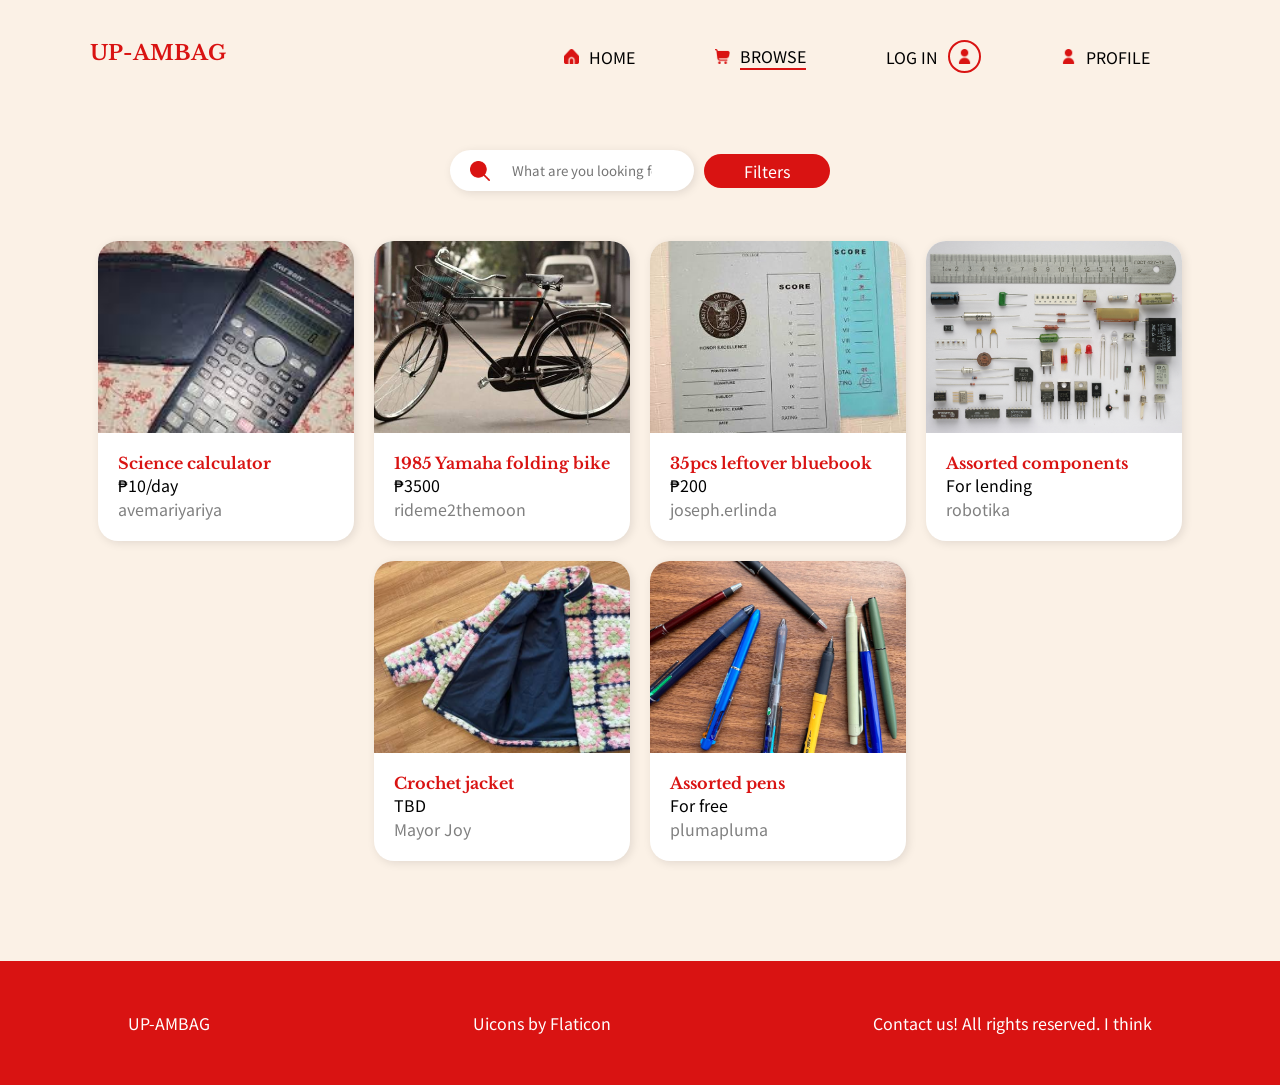
<file: listings.html>
<html>
    <head>
        <link rel="stylesheet" href="style.css">
        <title>UP-AMBAG - Listings</title>
    </head>
    <body onload="generate_listings()">
        <script src="listings.js"></script>
        <div class="Navbar">
            <div class="navbar-logo">
                <a class="logo-link" href="index.html">UP-AMBAG</a>
            </div>
            <div class="navbar-spacer"></div>
            <div class="navbar-link">
                <div class="navbar-icon navbar-icon-home"></div>
                <a href="index.html">HOME</a>
            </div>
            <div class="navbar-link current">
                <div class="navbar-icon navbar-icon-cart"></div>
                <a href="listings.html">BROWSE</a>
            </div>
            <div class="navbar-link">
                <a href="signup.html">LOG IN</a>
                <div class="navbar-icon-user-border">
                    <div class="navbar-icon navbar-icon-user"></div>
                </div>
            </div>
            <div class="navbar-link">
                <div class="navbar-icon navbar-icon-user"></div>
                <a href="profile.html">PROFILE</a>
            </div>
        </div>
        <div class="Content">
            <div class="Search">
                <div class="SearchBar shadowed">
                    <div class="searchbar-icon"></div>
                    <input type="text" class="SearchInput" placeholder="What are you looking for?" id="">
                </div>
                <div class="FiltersButton button" onclick="alert('To be implemented!')">
                    <p>Filters</p>
                </div>
            </div>
            <div class="ListingGrid" id="ListingGrid">
                <!-- Populated by generate_listings() -->
                <!-- <div class="listing shadowed">
                    <div class="listing-img"></div>
                    <div class="listing-info">
                        <p class="listing-name">???</p>
                        <p class="listing-price">???</p>
                        <p class="listing-tags">
                            <span class="listing-tag">???</span>
                        </p>
                    </div>
                </div> -->
            </div>
            <div class="Overlay" id="Overlay">
                <div class="OverlayByebye"  onclick="closeListingPopup()"></div>
                <div class="ListingPopup shadowed">
                    <div class="ListingPopup-image"></div>
                    <div class="ListingPopup-info">
                        <div class="ListingPopup-mainInfo">
                            <p class="listing-title">Science calculator</p>
                            <p class="listing-price">₱10/day</p>
                        </div>
                        <p class="listing-status">Status: Available</p>
                        <p class="listing-desc">CASIO XcQ-1V.23.1 to. I shifted out of engineering and don't need a calculator anymore. Willing to rent to anyone near CFA!</p>
                        <div class="listing-metadata">
                            <p class="listing-metadatum">
                                <span class="listing-metadatum-label">
                                    Payment:
                                </span>
                                <span class="listing-metadatum-value">
                                    Rental, to be discussed with renter
                                </span>
                            </p>
                            <p class="listing-metadatum">
                                <span class="listing-metadatum-label">
                                    Posted:
                                </span>
                                <span class="listing-metadatum-value">
                                    November 3, 2026
                                </span>
                            </p>
                            <p class="listing-metadatum">
                                <span class="listing-metadatum-label">
                                    User:
                                </span>
                                <span class="listing-metadatum-value">
                                    avemariyariya
                                </span>
                            </p>
                        </div>
                        <div class="ButtonContainer">
                            <div class="button">
                                <p>Contact Seller on Messenger</p>
                            </div>
                        </div>
                    </div>
                </div>
            </div>
            <div class="About">
                <p>UP-AMBAG</p>
                <p>Uicons by <a href="https://www.flaticon.com/uicons">Flaticon</a></p>
                <p>Contact us! All rights reserved. I think</p>
            </div>
        </div>
    </body>
</html>
</file>
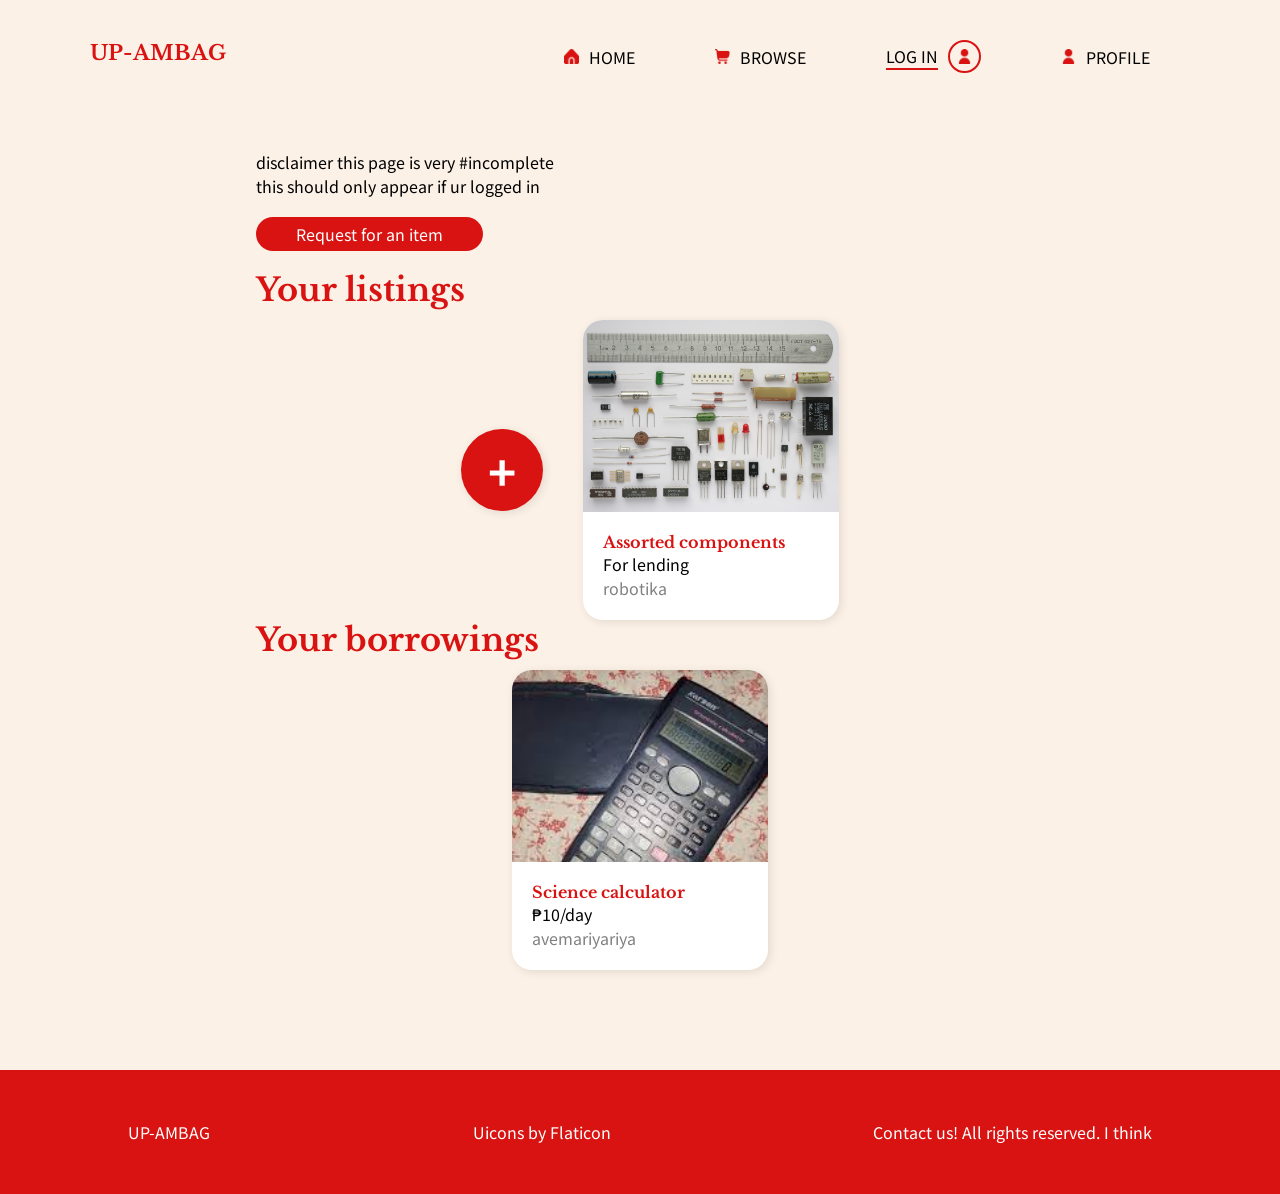
<file: profile.html>
<html>
    <head>
        <link rel="stylesheet" href="style.css">
        <title>UP-AMBAG - Listings</title>
    </head>
    <body onload="generate_listings()">
        <script src="profile.js"></script>
        <div class="Navbar">
            <div class="navbar-logo">
                <a class="logo-link" href="index.html">UP-AMBAG</a>
            </div>
            <div class="navbar-spacer"></div>
            <div class="navbar-link">
                <div class="navbar-icon navbar-icon-home"></div>
                <a href="index.html">HOME</a>
            </div>
            <div class="navbar-link">
                <div class="navbar-icon navbar-icon-cart"></div>
                <a href="listings.html">BROWSE</a>
            </div>
            <div class="navbar-link current">
                <a href="signup.html">LOG IN</a>
                <div class="navbar-icon-user-border">
                    <div class="navbar-icon navbar-icon-user"></div>
                </div>
            </div>
            <div class="navbar-link">
                <div class="navbar-icon navbar-icon-user"></div>
                <a href="profile.html">PROFILE</a>
            </div>
        </div>
        <div class="Content">
            <div class="UserListings">
                <p>disclaimer this page is very #incomplete</p>
                <p>this should only appear if ur logged in</p>
                
                <br>
                <p>
                    <a class="button" href="requests.html">Request for an item</a>
                </p>
                <br>
                <p class="UserListings-title">Your listings</p>
                <div class="ListingGrid" id="ListingGrid">
                    <!-- Populated by generate_listings() -->
                    <div class="new-listing" onclick="createNewListing()">
                        <div class="listing-info">
                            <p class="addListing shadowed">+</p>
                        </div>
                    </div>
                </div>
                <p class="UserListings-title">Your borrowings</p>
                <div class="ListingGrid" id="ListingGrid2">
                    <!-- Populated by generate_listings() -->
                </div>
            </div>
            <div class="Overlay" id="Overlay3">
                <div class="OverlayByebye"  onclick="closeBorrowingPopup()"></div>
                <div class="ListingPopup shadowed">
                    <div class="ListingPopup-image"></div>
                    <div class="ListingPopup-info">
                        <p class="listing-name">Return item</p>
                        <p class="signup-label">Feedback (how was borrowing the item?</p>
                        <input type="text" placeholder="Feedback..." class="signup-field">
                        <br><br>
                        <p class="button">Submit feedback</p>
                    </div>
                </div>
            </div>
            <div class="Overlay" id="Overlay2">
                <div class="OverlayByebye"  onclick="closeNewListing()"></div>
                <div class="ListingPopup shadowed">
                    <div class="ListingPopup-image bleh" style="background-image:none">
                        <p class="signup-label">Add image...</p>
                        <p class="addListing shadowed">+</p>
                    </div>
                    <div class="ListingPopup-info">
                        <p class="listing-name">Create a new listing</p>
                        <p class="signup-label">Name of Item</p>
                        <input type="text" placeholder="Name of item" class="signup-field">
                        <p class="signup-label">Pricing</p>
                        <select class="signup-field">
                            <option value="volvo">Free</option>
                            <option value="saab">Rental</option>
                            <option value="fiat">Paid</option>
                        </select>
                        <input type="text" placeholder="Price" class="signup-field">
                        <p class="signup-label">Description</p>
                        <input type="text" placeholder="Description of item..." class="signup-field">

                        <p class="signup-label">Contact method</p>
                        <select class="signup-field">
                            <option value="volvo">Messenger</option>
                            <option value="saab">Email</option>
                            <option value="fiat">Mobile number</option>
                        </select>
                        <br><br>
                        <p class="button">Create listing</p>
                    </div>
                </div>
            </div>
            <div class="Overlay" id="Overlay">
                <div class="OverlayByebye"  onclick="closeListingPopup()"></div>
                <div class="ListingPopup shadowed">
                    <div class="ListingPopup-image"></div>
                    <div class="ListingPopup-info">
                        <div class="ListingPopup-mainInfo">
                            <p class="listing-title">Science calculator</p>
                            <p class="listing-price">₱10/day</p>
                        </div>
                        <p class="listing-status">Status: Available</p>
                        <p class="listing-desc">CASIO XcQ-1V.23.1 to. I shifted out of engineering and don't need a calculator anymore. Willing to rent to anyone near CFA!</p>
                        <div class="listing-metadata">
                            <p class="listing-metadatum">
                                <span class="listing-metadatum-label">
                                    Payment:
                                </span>
                                <span class="listing-metadatum-value">
                                    Rental, to be discussed with renter
                                </span>
                            </p>
                            <p class="listing-metadatum">
                                <span class="listing-metadatum-label">
                                    Posted:
                                </span>
                                <span class="listing-metadatum-value">
                                    November 3, 2026
                                </span>
                            </p>
                            <p class="listing-metadatum">
                                <span class="listing-metadatum-label">
                                    User:
                                </span>
                                <span class="listing-metadatum-value">
                                    avemariyariya
                                </span>
                            </p>
                        </div>
                        <div class="ButtonContainer">
                            <div class="button">
                                <p>Contact Seller on Messenger</p>
                            </div>
                        </div>
                    </div>
                </div>
            </div>
            <div class="About">
                <p>UP-AMBAG</p>
                <p>Uicons by <a href="https://www.flaticon.com/uicons">Flaticon</a></p>
                <p>Contact us! All rights reserved. I think</p>
            </div>
        </div>
    </body>
</html>
</file>
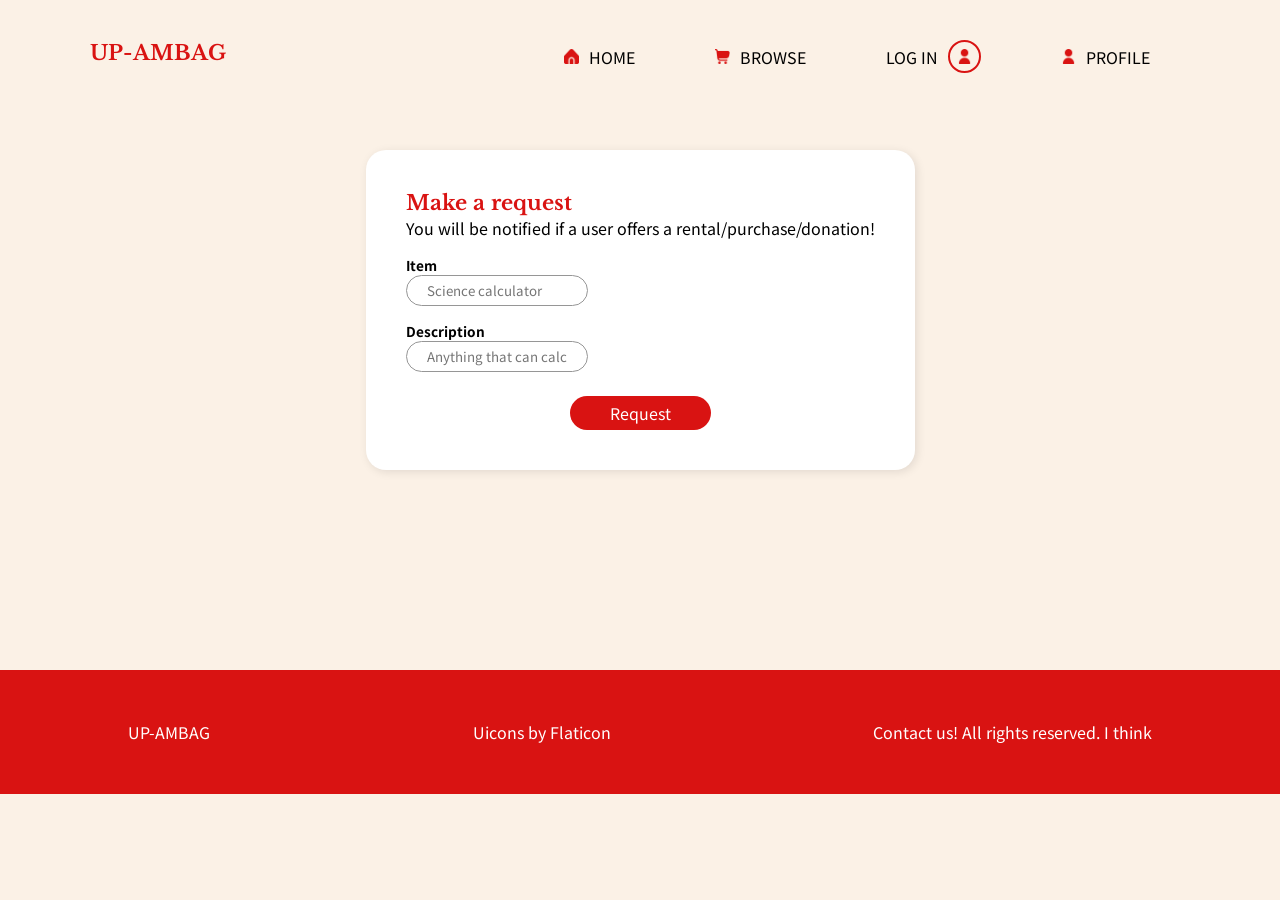
<file: requests.html>
<html>
    <head>
        <link rel="stylesheet" href="style.css">
        <title>UP-AMBAG - Sign Up</title>
    </head>
    <body>
        <div class="Navbar">
            <div class="navbar-logo">
                <a class="logo-link" href="index.html">UP-AMBAG</a>
            </div>
            <div class="navbar-spacer"></div>
            <div class="navbar-link">
                <div class="navbar-icon navbar-icon-home"></div>
                <a href="index.html">HOME</a>
            </div>
            <div class="navbar-link">
                <div class="navbar-icon navbar-icon-cart"></div>
                <a href="listings.html">BROWSE</a>
            </div>
            <div class="navbar-link">
                <a href="signup.html">LOG IN</a>
                <div class="navbar-icon-user-border">
                    <div class="navbar-icon navbar-icon-user"></div>
                </div>
            </div>
            <div class="navbar-link">
                <div class="navbar-icon navbar-icon-user"></div>
                <a href="profile.html">PROFILE</a>
            </div>
        </div>
        <div class="Content">
            <div class="centerer-h">
                <div class="Signup shadowed request">
                    <p class="signup-title">Make a request</p>
                    <p>You will be notified if a user offers a rental/purchase/donation!</p>
                    <p class="signup-label">Item</p>
                    <input type="text" placeholder="Science calculator" class="signup-field">
                    <p class="signup-label">Description</p>
                    <input type="text" placeholder="Anything that can calculate sin() and basic arithmetic" class="signup-field">
                    <br>
                    <br>
                    <div class="centerer-h">
                        <p class="button">Request</p>
                    </div>
                </div>
            </div>
            <div class="About">
                <p>UP-AMBAG</p>
                <p>Uicons by <a href="https://www.flaticon.com/uicons">Flaticon</a></p>
                <p>Contact us! All rights reserved. I think</p>
            </div>
        </div>
    </body>
</html>
</file>
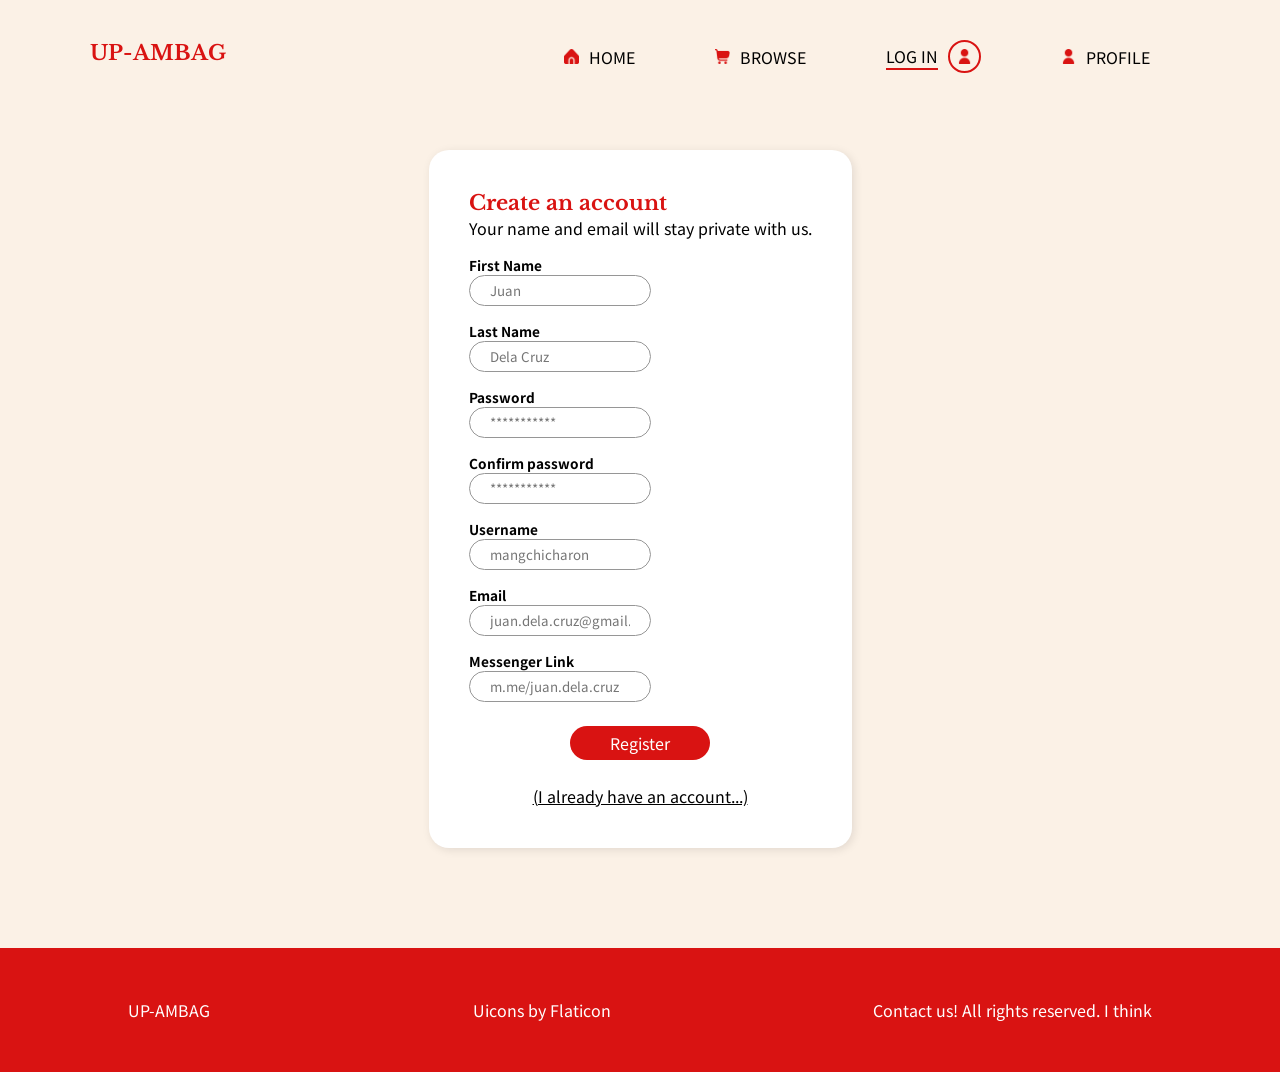
<file: signup.html>
<html>
    <head>
        <link rel="stylesheet" href="style.css">
        <title>UP-AMBAG - Sign Up</title>
    </head>
    <body>
        <div class="Navbar">
            <div class="navbar-logo">
                <a class="logo-link" href="index.html">UP-AMBAG</a>
            </div>
            <div class="navbar-spacer"></div>
            <div class="navbar-link">
                <div class="navbar-icon navbar-icon-home"></div>
                <a href="index.html">HOME</a>
            </div>
            <div class="navbar-link">
                <div class="navbar-icon navbar-icon-cart"></div>
                <a href="listings.html">BROWSE</a>
            </div>
            <div class="navbar-link current">
                <a href="signup.html">LOG IN</a>
                <div class="navbar-icon-user-border">
                    <div class="navbar-icon navbar-icon-user"></div>
                </div>
            </div>
            <div class="navbar-link">
                <div class="navbar-icon navbar-icon-user"></div>
                <a href="profile.html">PROFILE</a>
            </div>
        </div>
        <div class="Content">
            <div class="centerer-h">
                <div class="Signup shadowed">
                    <p class="signup-title">Create an account</p>
                    <p>Your name and email will stay private with us.</p>
                    <p class="signup-label">First Name</p>
                    <input type="text" placeholder="Juan" class="signup-field">
                    <p class="signup-label">Last Name</p>
                    <input type="text" placeholder="Dela Cruz" class="signup-field">
                    <p class="signup-label">Password</p>
                    <input type="password" placeholder="***********" class="signup-field">
                    <p class="signup-label">Confirm password</p>
                    <input type="password" placeholder="***********" class="signup-field">
                    <p class="signup-label">Username</p>
                    <input type="text" placeholder="mangchicharon" class="signup-field">
                    <p class="signup-label">Email</p>
                    <input type="text" placeholder="juan.dela.cruz@gmail.com" class="signup-field">
                    <p class="signup-label">Messenger Link</p>
                    <input type="text" placeholder="m.me/juan.dela.cruz" class="signup-field">
                    <br>
                    <br>
                    <div class="centerer-h">
                        <p class="button">Register</p>
                    </div>
                    <br>
                    <p class="signup-login" onclick="alert('To be implemented! This should send the user to a reduced simple login page very similar to the signup page.')">(I already have an account...)</p>
                </div>
            </div>
            <div class="About">
                <p>UP-AMBAG</p>
                <p>Uicons by <a href="https://www.flaticon.com/uicons">Flaticon</a></p>
                <p>Contact us! All rights reserved. I think</p>
            </div>
        </div>
    </body>
</html>
</file>
<file: style.css>
@import url('https://fonts.googleapis.com/css2?family=Libre+Baskerville:ital,wght@0,400..700;1,400..700&family=Noto+Sans+JP:wght@100..900&display=swap');

:root {
    --c-main:rgb(255,255,255);
    --c-main2:#FBF1E6;
    --c-shadow:rgba(0,0,0,0.1);
    --c-text:rgb(0,0,0);
    --c-text-special:#D91312;
    --c-text-special2:#e7748b;
    --c-text-lesser:grey;

}
* {
    margin:0;
    font-family: "Noto Sans JP", sans-serif;
    font-optical-sizing: auto;
    font-weight: normal;
    font-style: normal;
    box-sizing:border-box;
}
a {
    color:var(--c-text);
    text-decoration:none;
}
body {
    background-color:var(--c-main2);
}
.Content {
    width:100vw;
    padding-top:150px;
}
.logo-link, .title, .listing-title, .UserListings-title, .listing-name, .signup-title {
    font-family: "Libre Baskerville", serif;
    font-weight: bolder;
    font-size:1.3em;
    text-decoration:none;
    color:var(--c-text-special);
}
.Navbar {
    display:flex;
    padding:20px 40px;
    top:20px;
    left:50px;
    right:50px;
    position:absolute;
    border-radius:20px;
}
.shadowed {
    box-shadow:2px 2px 10px var(--c-shadow);
}
.navbar-spacer {
    flex-grow:2;
}
.navbar-link {
    display:flex;
    gap:10px;
    align-items:center;
    margin:0 40px;
}
.navbar-link.current a {
    border-bottom:2px solid var(--c-text-special);
}
.navbar-icon {
    width:15px;
    height:15px;
    background-size:contain;
}
.navbar-icon-home {
    background-image:url("res/icon/home.png");
}
.navbar-icon-cart {
    background-image:url("res/icon/cart.png");
}
.navbar-icon-user-border {
    padding:7px;
    border:2px solid var(--c-text-special);
    border-radius:20px;
}
.navbar-icon-user {
    background-image:url("res/icon/user.png");
}
.SearchBar {
    display:flex;
    width:fit-content;
    background-color:var(--c-main);
    gap:20px;
    padding:10px 40px 10px 20px;
    border-radius:20000px;
    align-items:center;   
}
.SearchBar input {
    border:none;
}
.SearchBar input:focus {
    outline:none;
}
.searchbar-icon {
    width:20px;
    height:20px;
    background-size:contain;
    background-image:url("res/icon/search.png");
}
.Search {
    display:flex;
    align-items:center;
    gap:10px;
    justify-content:center;
}
.button {
    user-select:none;
    background-color:var(--c-text-special);
    color:white;
    border-radius:10000px;
    padding:5px 40px;
    width:fit-content;
}
.listing {
    background-color:white;
    width:fit-content;
    overflow:hidden;
    border-radius:20px;
    min-width:20vw;
}
.listing-info {
    padding:20px;
}
.listing-maininfo {
    width:100%;
    display:flex;
    gap:25px;
    color:var(--c-text-special);
}
.listing-status, .listing-name {
    font-size:1em;
    font-family: "Libre Baskerville", serif;
    color:var(--c-text-special);
}
.listing-tags {
    color:var(--c-text-lesser);
}
.listing-img {
    width:100%;
    aspect-ratio: 1 / 0.75;
    background-image:url("res/placeholder/scical.jpg");
    background-size:cover;
    background-position:center;
}
.Overlay {
    display:none;
    position:fixed;
    top:0;
    left:0;
    background-color:rgba(0,0,0,0.4);
    width:100vw;
    height:100vh;
    justify-content:center;
    align-items:center;
}
.OverlayByebye {
    width:100%;
    height:100%;
    z-index:0;
    position:absolute;
    top:0;
    left:0;
}
.ListingPopup {
    z-index:10;
    background-color:var(--c-main);
    border-radius:20px;
    display:flex;
    flex-direction:row;
    overflow:hidden;
    
}
.ListingPopup-image {
    width:100%;
    background-size:cover;
    background-position:center;
    aspect-ratio: 1 / 1;
    background-image:url("res/placeholder/scical.jpg");
}
.ListingPopup-mainInfo {
    display:flex;
    justify-content:space-between;
}
.listing-status {
    margin-bottom:20px;
}
.ListingPopup-info {
    padding:40px;
}
.ListingGrid {
    display:flex;
    flex-wrap:wrap;
    gap:20px;
    justify-content:center;
    margin-top:50px;
}
.listing-metadata {
    margin-top:20px;
    margin-bottom:20px;
}
.listing-metadatum {
    display:flex;
    justify-content:space-between;
}
.listing-metadatum-label {
    font-family: "Libre Baskerville", serif;
    color:var(--c-text-special);
    font-weight:bold;
}
.Signup {
    padding:40px;
    background-color:white;
    display:inline-block;
    border-radius:20px;
}
.signup-label {
    margin-top:15px;
    font-weight:bold;
    font-size:0.85em;
}
.signup-field {
    padding:5px 20px;
    border:1px solid rgb(150,150,150);
    border-radius:20px;
}
.signup-field:focus {
    outline:none;
}
.centerer-h {
    width:100%;
    display:flex;
    justify-content:center;
}
.signup-login {
    text-decoration:underline;
    text-align:center;
}
.Landing {
    height:60vh;
    display:flex;
    align-items:center;
    margin-left:15%;
}
.title {
    font-size:3em;
    margin-bottom:-10px;
}
.Landing-links {
    margin-top:100px;
    display:flex;
    gap:5px;
    flex-direction:column;
}
.landing-right {
    position:relative;
    width:100%;
    height:100%;
}
.landing-firstlisting {
    position:absolute;
    left:50%;
    transform:translatex(-50%) rotate(-5deg) scale(1.1);
}
.landing-secondlisting {
    position:absolute;
    left:30%;
    top:25%;
    transform:translatex(-50%) rotate(-10deg) scale(0.9);
}
.landing-thirdlisting {
    position:absolute;
    left:65%;
    top:35%;
    transform:translatex(-50%) rotate(10deg) scale(0.8);
}
.About {
    width: 100%;
    display:flex;
    justify-content:space-between;
    padding:50px 10vw;
    background-color:var(--c-text-special);
    margin-top:100px;
}
.About p, .About a {
    color:white;
}
.new-listing {
    display:flex;
    align-items:center;
    justify-content:center;
}
.UserListings > p {
    margin-left:20vw;
}
.UserListings-title {
    font-size:2em;
}
.UserListings .ListingGrid {
    margin-top:10px;
}
.addListing {
    padding:6px 27px;
    background-color:var(--c-text-special);
    border-radius:10000px;
    font-size:3em;
    font-weight:bolder;
    color:white;
    user-select:none;
}
.bleh {
    display:flex;
    align-items:center;
    justify-content:center;
    flex-direction:column;
}
.request {
    margin-bottom:100px;
}
</file>
